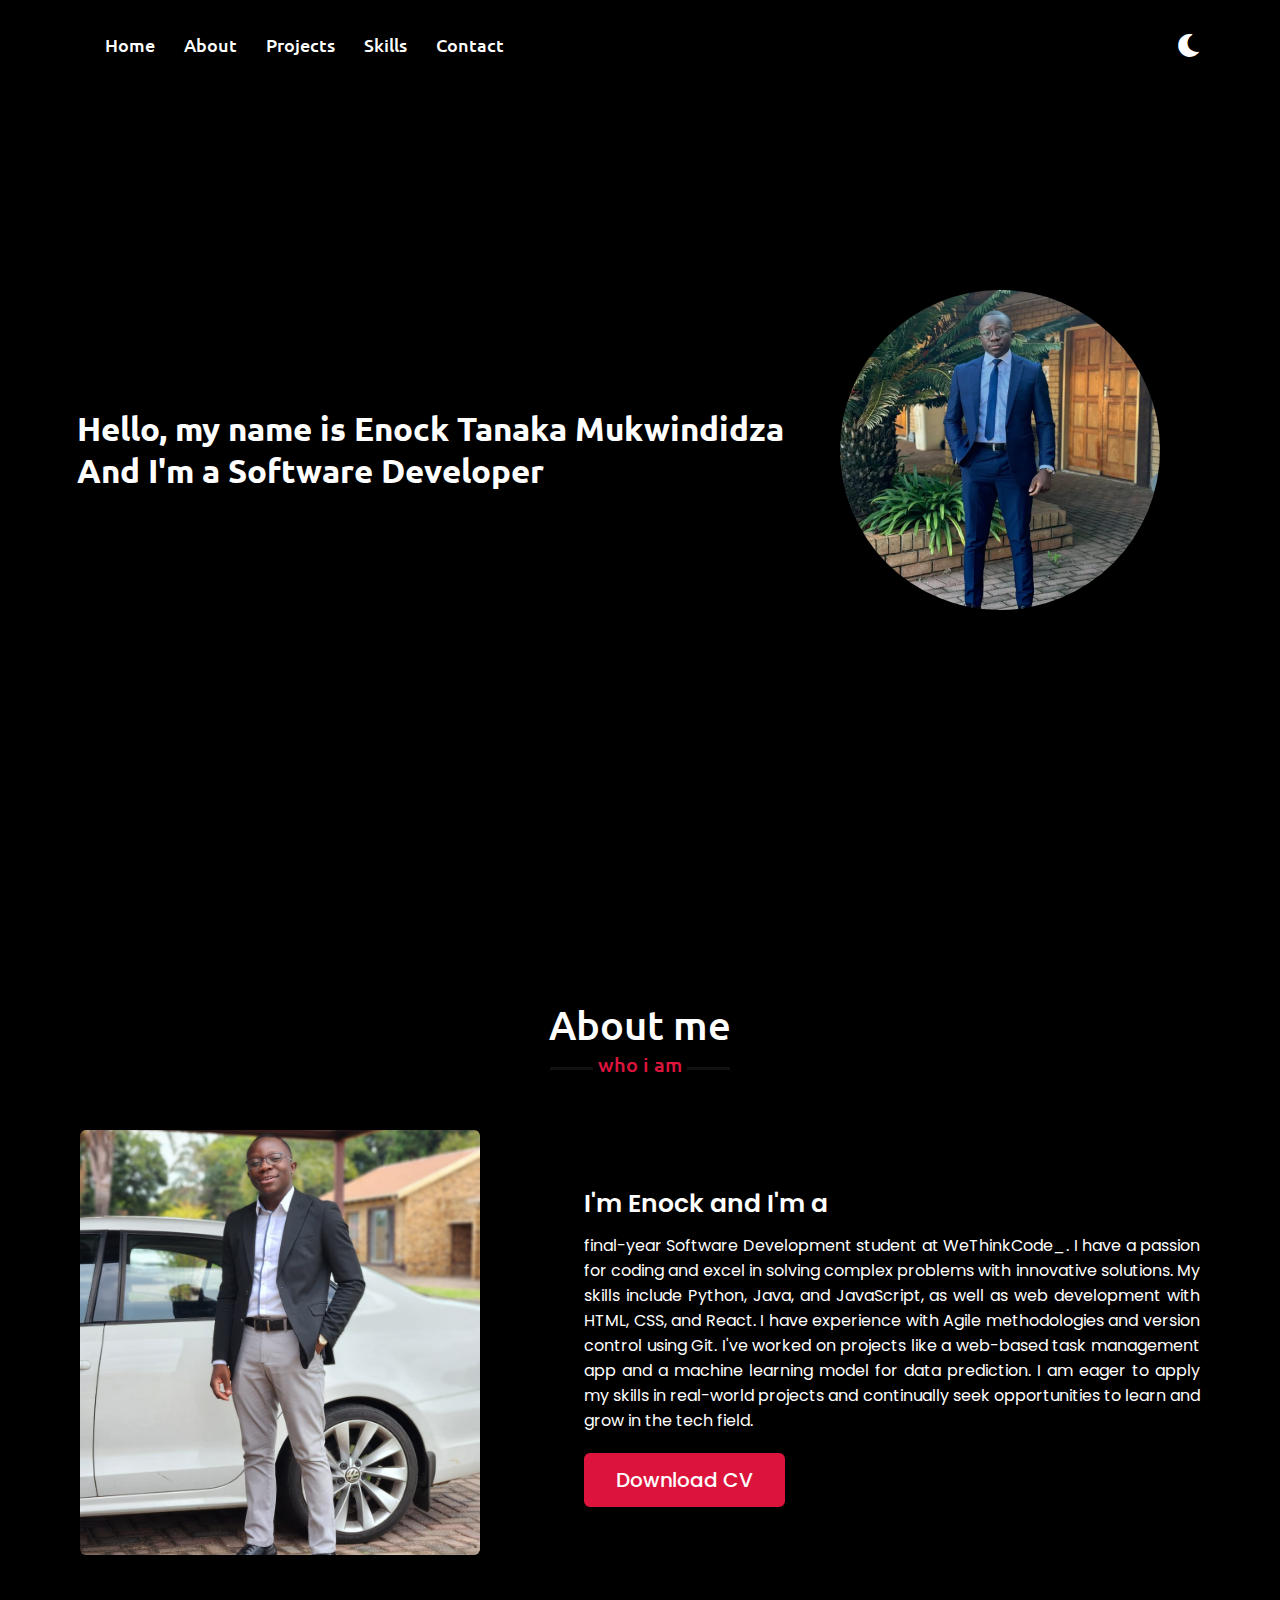
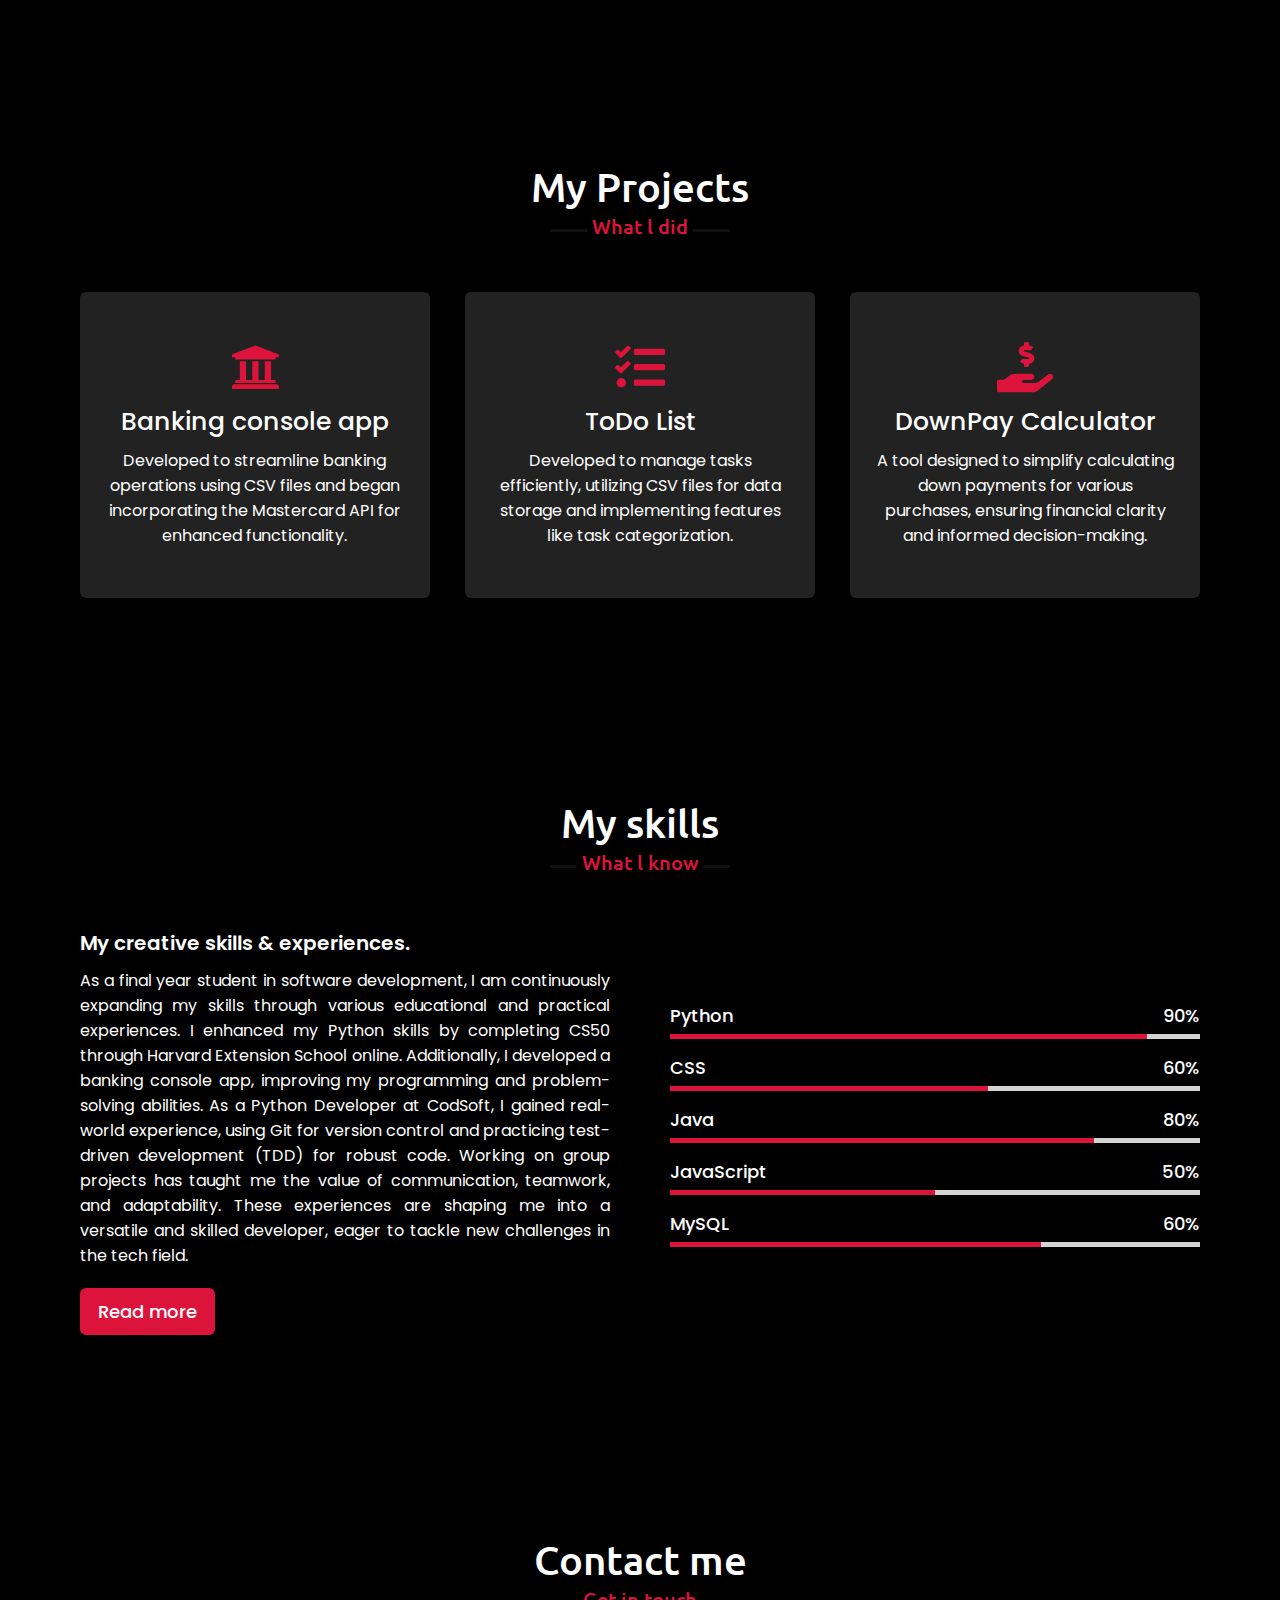
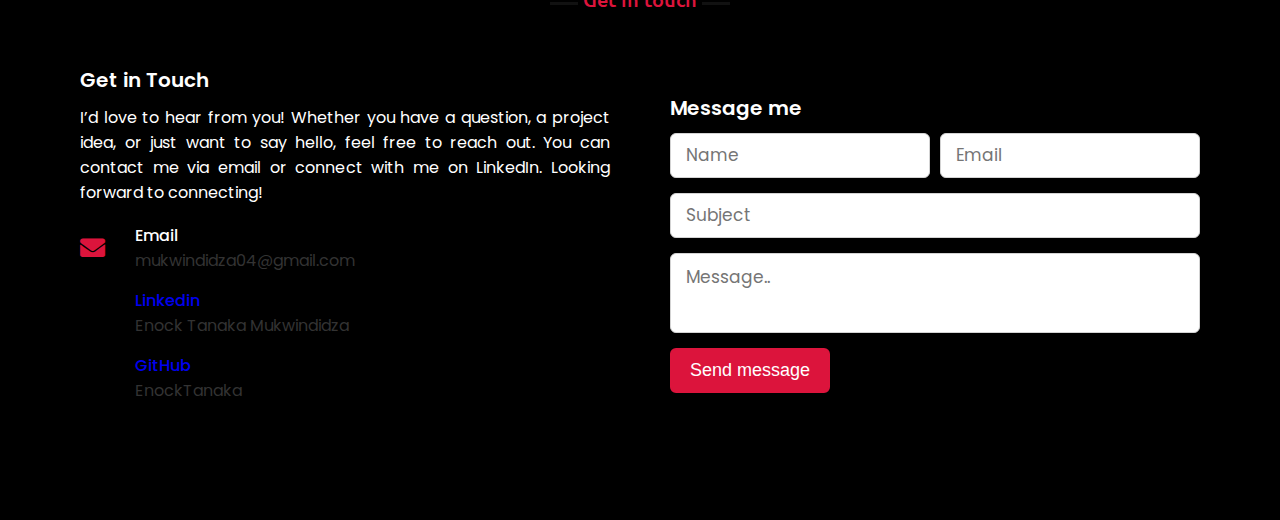
<file: index.html>
<!DOCTYPE html>
<html lang="en">
<head>
    <meta charset="UTF-8">
    <title>Personal Portfolio Website</title>
    <link rel="stylesheet" href="style.css">
    <link rel="stylesheet" href="https://cdnjs.cloudflare.com/ajax/libs/font-awesome/5.15.4/css/all.min.css">
</head>
<body>
<nav class="navbar">
    <div class="max-width">
        <ul class="menu">
            <li><a href="#home" class="menu-btn">Home</a></li>
            <li><a href="#about" class="menu-btn">About</a></li>
            <li><a href="#services" class="menu-btn">Projects</a></li>
            <li><a href="#skills" class="menu-btn">Skills</a></li>
            <li><a href="#contact" class="menu-btn">Contact</a></li>
        </ul>
        <div class="menu-btn">
            <i class="fas fa-bars"></i>
        </div>
        <!-- Dark Mode Toggle Button with Icon -->
        <div class="dark-mode-toggle">
            <i id="dark-mode-icon" class="fas fa-moon"></i>
        </div>
    </div>
</nav>

<!-- Sections for Home, About, Services, Skills, Contact would go here -->

<section class="home" id="home">
    <div class="max-width">
        <div class="home-content">

            <div class="text-2">Hello, my name is Enock Tanaka Mukwindidza And I'm a Software Developer</div>
            <div class="column right">
                <img src="banner.jpg" alt="">
            </div>
        </div>

    </div>
</section>

<section class="about" id="about">
    <div class="max-width">
        <h2 class="title">About me</h2>
        <div class="about-content">
            <div class="column left">
                <img src="profile-1.jpeg" alt="">
            </div>
            <div class="column right">
                <div class="text">I'm Enock and I'm a <span class="typing-2"></span></div>
                <p>final-year Software Development student at WeThinkCode_. I have a passion for coding and excel in solving complex problems with innovative solutions. My skills include Python, Java, and JavaScript, as well as web development with HTML, CSS, and React. I have experience with Agile methodologies and version control using Git. I've worked on projects like a web-based task management app and a machine learning model for data prediction. I am eager to apply my skills in real-world projects and continually seek opportunities to learn and grow in the tech field.</p>
                <a href="Enock%20Tanaka%20Mukwindidza%20CV.pdf" download="Enock%20Tanaka%20Mukwindidza%20CV.pdf">Download CV</a>
            </div>
        </div>
    </div>
</section>


<section class="services" id="services">
    <div class="max-width">
        <h2 class="title">My Projects</h2>
        <div class="serv-content">
            <div class="card">
                <a href="https://github.com/EnockTanaka/Banking-App-CLI-" target="_blank">
                    <div class="box">
                        <i class="fas fa-university"></i>
                        <div class="text"> Banking console app</div>
                        <p>Developed to streamline banking operations using CSV files and began incorporating the Mastercard API for enhanced functionality.</p>
                    </div>
                </a>

            </div>
            <div class="card">
                <a href="https://github.com/EnockTanaka/ToDoListApp" target="_blank">
                    <div class="box">
                        <i class="fas fa-tasks"></i>
                        <div class="text">ToDo List</div>
                        <p>Developed to manage tasks efficiently, utilizing CSV files for data storage and implementing features like task categorization.</p>
                    </div>
                </a>
            </div>
            <div class="card">
                <a href="https://github.com/EnockTanaka/DownPay-Calculator" target="_blank">
                    <div class="box">
                        <i class="fas fa-hand-holding-usd"></i>
                        <div class="text">DownPay Calculator</div>
                        <p>A tool designed to simplify calculating down payments for various purchases, ensuring financial clarity and informed decision-making.</p>
                    </div>
                </a>
            </div>
        </div>
    </div>
    </div>
</section>


<!-- skills section start -->
<section class="skills" id="skills">
    <div class="max-width">
        <h2 class="title">My skills</h2>
        <div class="skills-content">
            <div class="column left">
                <div class="text">My creative skills & experiences.</div>
                <p>As a final year student in software development, I am continuously expanding my skills through various educational and practical experiences. I enhanced my Python skills by completing CS50 through Harvard Extension School online. Additionally, I developed a banking console app, improving my programming and problem-solving abilities. As a Python Developer at CodSoft, I gained real-world experience, using Git for version control and practicing test-driven development (TDD) for robust code. Working on group projects has taught me the value of communication, teamwork, and adaptability. These experiences are shaping me into a versatile and skilled developer, eager to tackle new challenges in the tech field.</p>
                <a href="#">Read more</a>
            </div>
            <div class="column right">
                <div class="bars">
                    <div class="info">
                        <span>Python</span>
                        <span>90%</span>
                    </div>
                    <div class="line python"></div>
                </div>
                <div class="bars">
                    <div class="info">
                        <span>CSS</span>
                        <span>60%</span>
                    </div>
                    <div class="line css"></div>
                </div>
                <div class="bars">
                    <div class="info">
                        <span>Java</span>
                        <span>80%</span>
                    </div>
                    <div class="line java"></div>
                </div>
                <div class="bars">
                    <div class="info">
                        <span>JavaScript</span>
                        <span>50%</span>
                    </div>
                    <div class="line js"></div>
                </div>
                <div class="bars">
                    <div class="info">
                        <span>MySQL</span>
                        <span>60%</span>
                    </div>
                    <div class="line mysql"></div>
                </div>
            </div>
        </div>
    </div>
</section>

<!-- contact section start -->
<section class="contact" id="contact">
    <div class="max-width">
        <h2 class="title">Contact me</h2>
        <div class="contact-content">
            <div class="column left">
                <div class="text">Get in Touch</div>
                <p>I’d love to hear from you! Whether you have a question, a project idea, or just want to say hello, feel free to reach out. You can contact me via email or connect with me on LinkedIn. Looking forward to connecting!</p>
                <div class="icons">
                    <div class="row">
                        <i class="fas fa-envelope"></i>
                        <div class="info">
                            <div class="head">Email</div>
                            <div class="sub-title">mukwindidza04@gmail.com</div>
                        </div>
                    </div>
                    <div class="row">
                        <i class="fas fa-linkedin"></i>
                        <div class="info">
                            <a href="https://www.linkedin.com/in/etmukwindidza/" target="_blank">
                                <div class="head">Linkedin</div>
                                <div class="sub-title">Enock Tanaka Mukwindidza</div>
                            </a>
                        </div>
                    </div>
                    <div class="row">
                        <i class="fas fa-github"></i>
                        <div class="info">
                            <a href="https://github.com/EnockTanaka" target="_blank">
                                <div class="head">GitHub</div>
                                <div class="sub-title">EnockTanaka</div>
                            </a>
                        </div>
                    </div>
                </div>
            </div>
            <div class="column right">
                <div class="text">Message me</div>
                <form action="#">
                    <div class="fields">
                        <div class="field name">
                            <input type="text" placeholder="Name" required>
                        </div>
                        <div class="field email">
                            <input type="email" placeholder="Email" required>
                        </div>
                    </div>
                    <div class="field">
                        <input type="text" placeholder="Subject" required>
                    </div>
                    <div class="field textarea">
                        <textarea cols="30" rows="10" placeholder="Message.." required></textarea>
                    </div>
                    <div class="button-area">
                        <button type="submit">Send message</button>
                    </div>
                </form>
            </div>
        </div>
    </div>
</section>


<script src="script.js"></script>
</body>
</html>
</file>
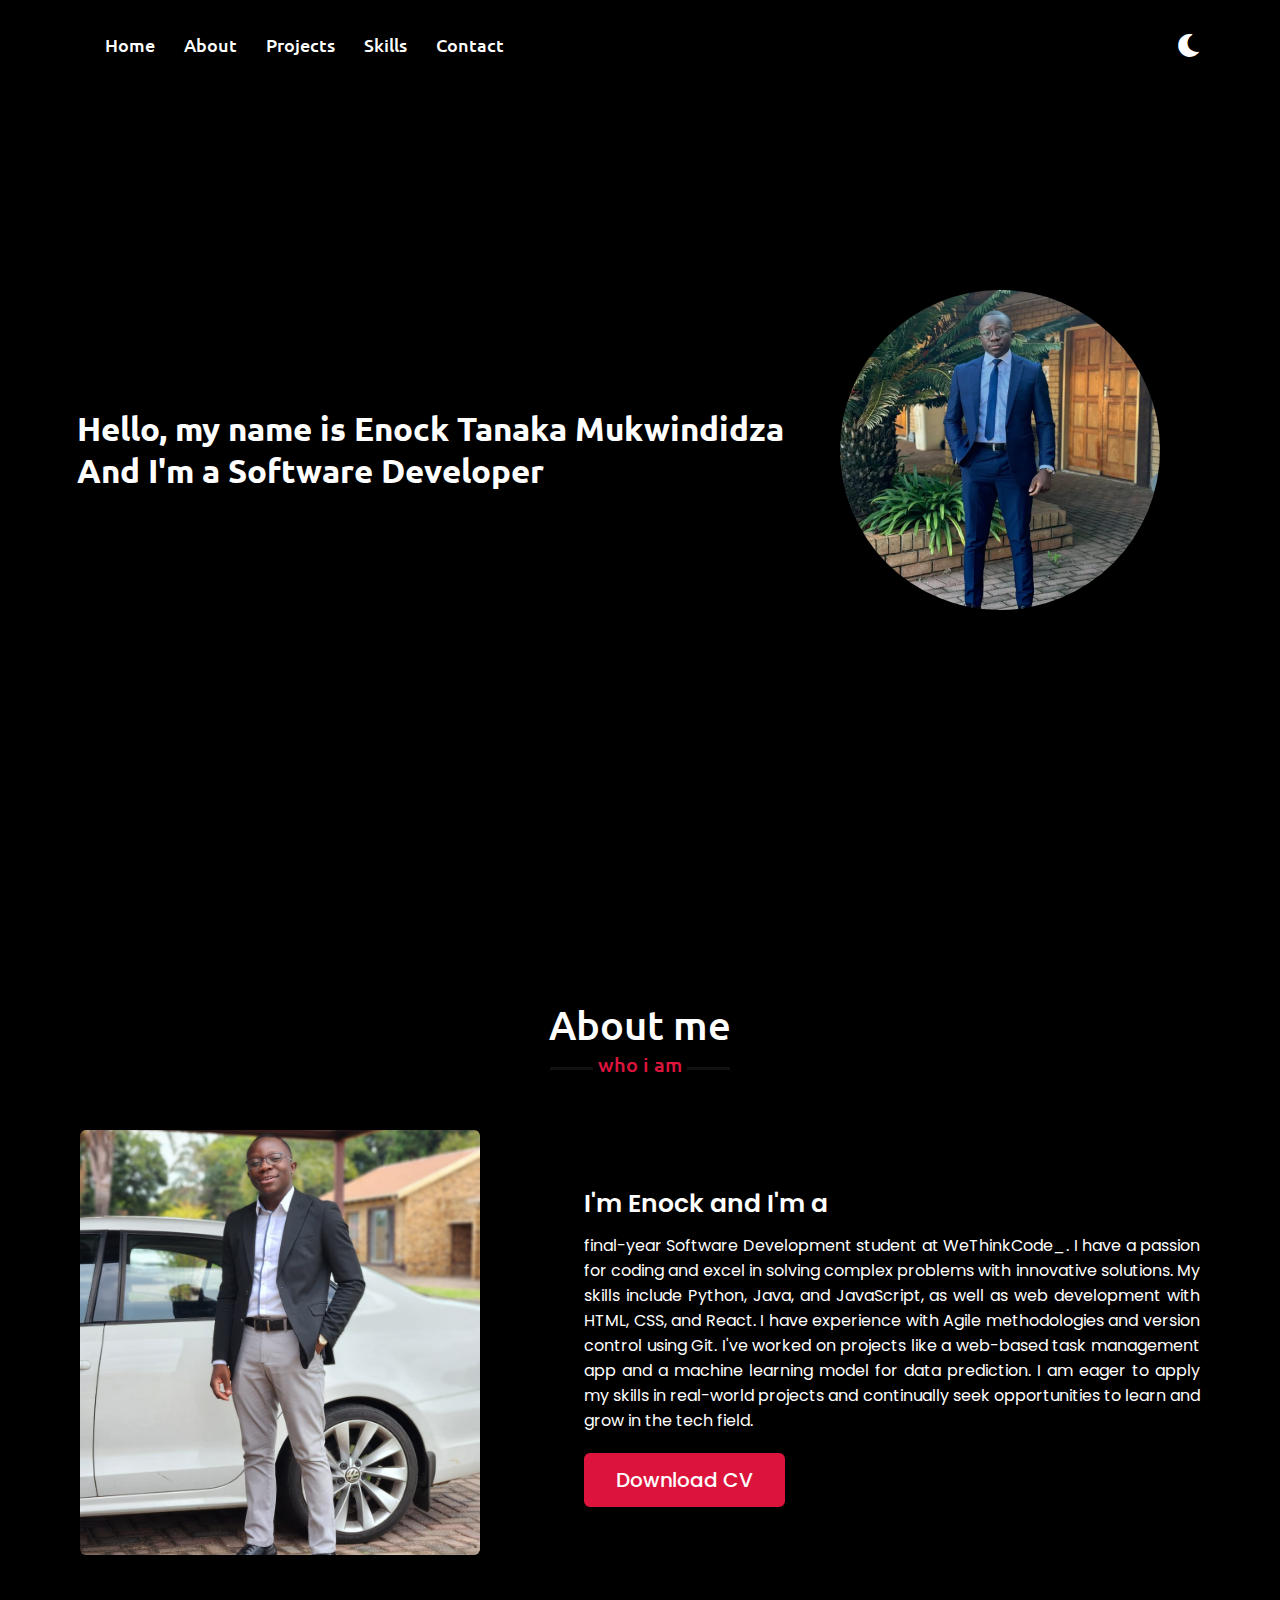
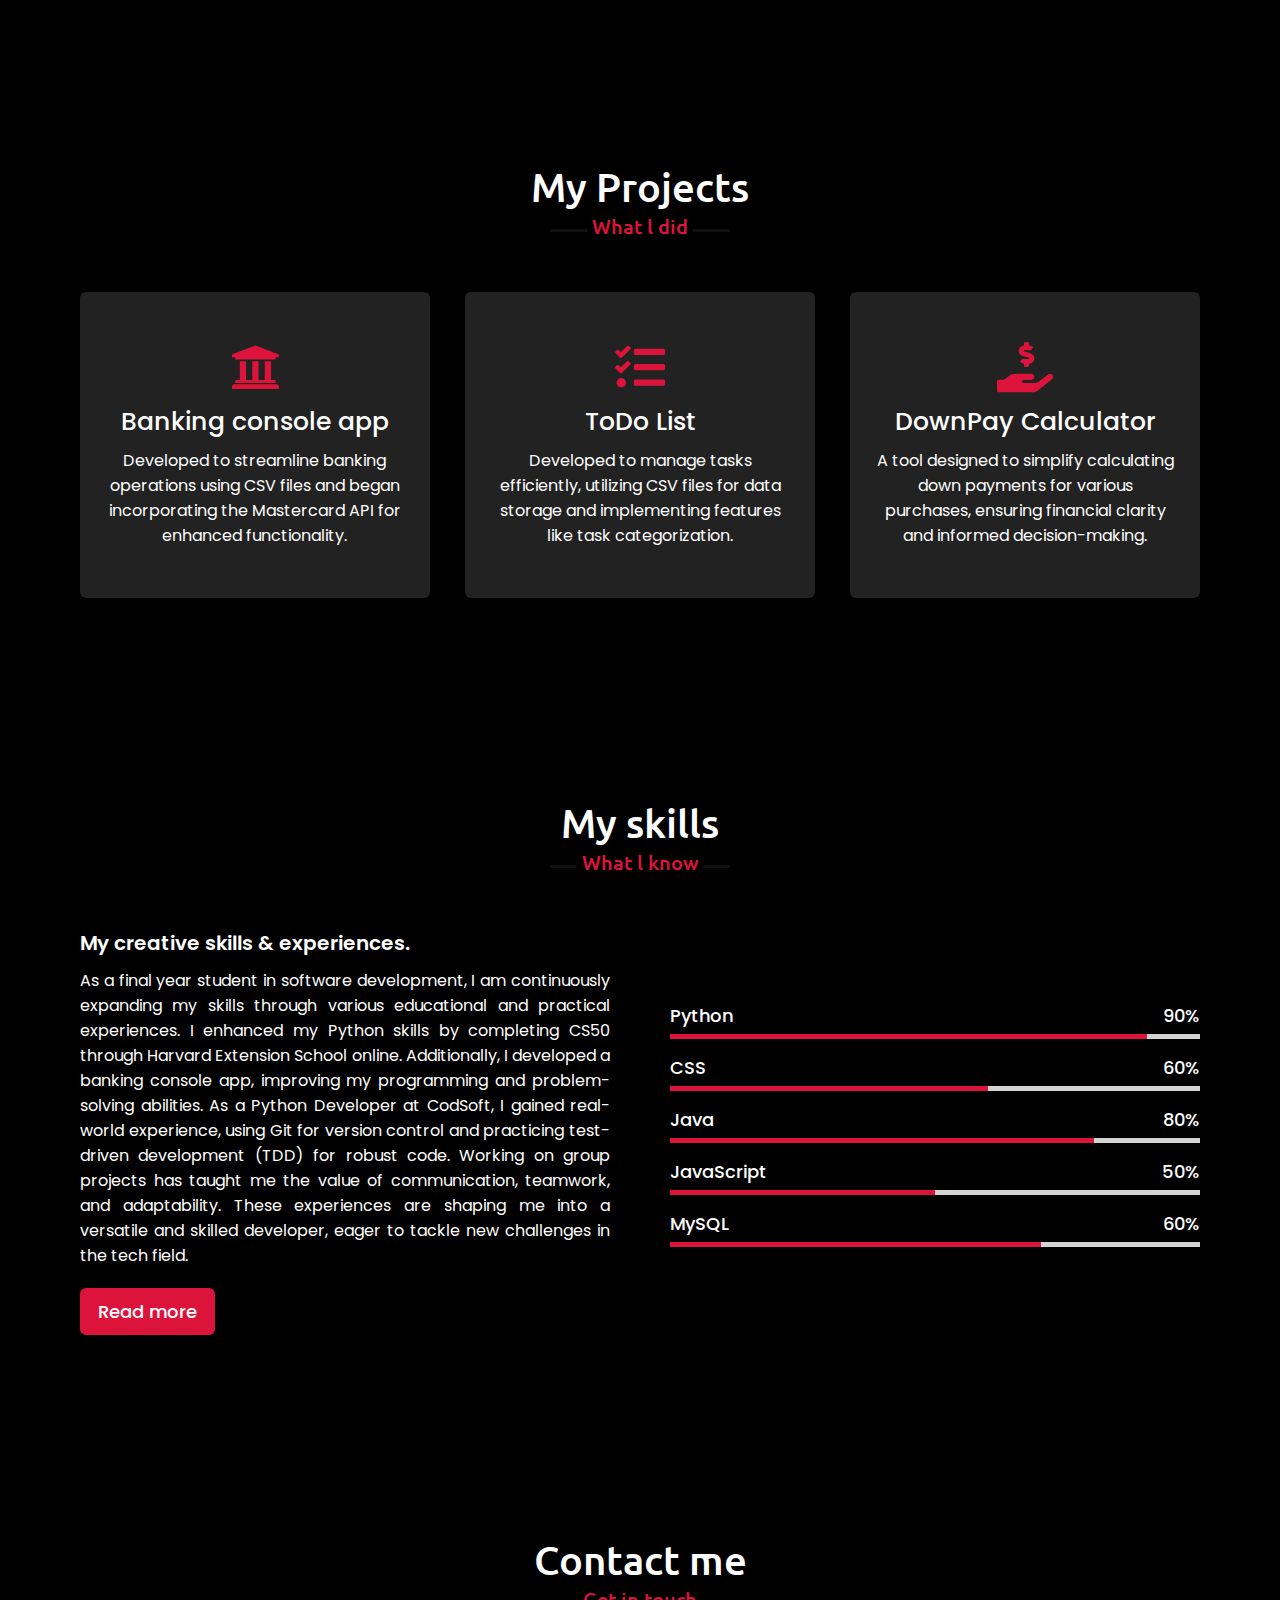
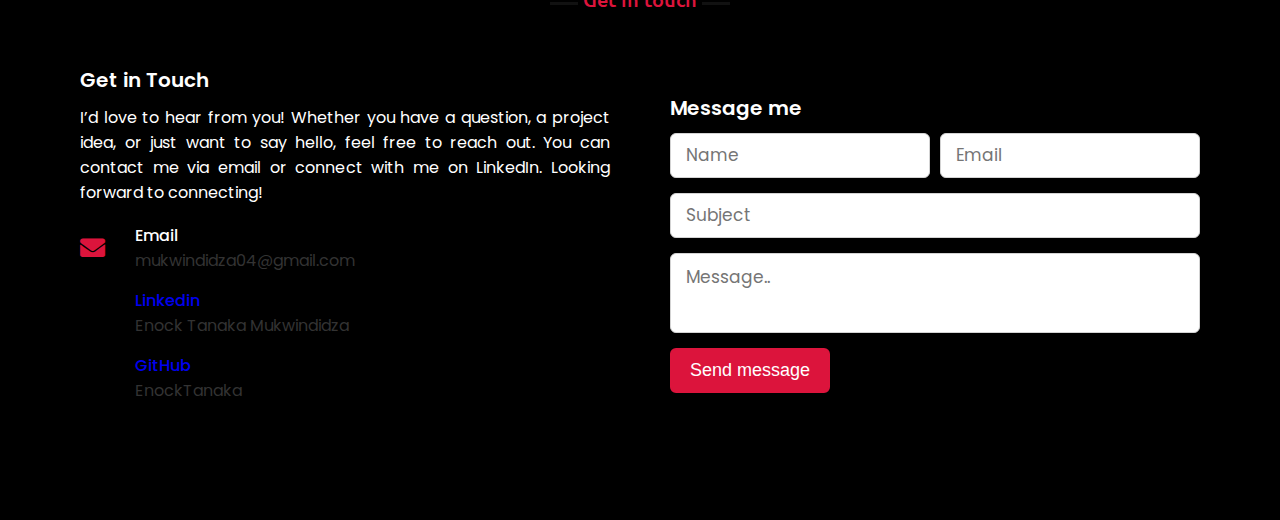
<file: PersonalProjet/src/index.html>
<!DOCTYPE html>
<html lang="en">
<head>
    <meta charset="UTF-8">
    <title>Personal Portfolio Website</title>
    <link rel="stylesheet" href="style.css">
    <link rel="stylesheet" href="https://cdnjs.cloudflare.com/ajax/libs/font-awesome/5.15.4/css/all.min.css">
</head>
<body>
<nav class="navbar">
    <div class="max-width">
        <ul class="menu">
            <li><a href="#home" class="menu-btn">Home</a></li>
            <li><a href="#about" class="menu-btn">About</a></li>
            <li><a href="#services" class="menu-btn">Projects</a></li>
            <li><a href="#skills" class="menu-btn">Skills</a></li>
            <li><a href="#contact" class="menu-btn">Contact</a></li>
        </ul>
        <div class="menu-btn">
            <i class="fas fa-bars"></i>
        </div>
        <!-- Dark Mode Toggle Button with Icon -->
        <div class="dark-mode-toggle">
            <i id="dark-mode-icon" class="fas fa-moon"></i>
        </div>
    </div>
</nav>

<!-- Sections for Home, About, Services, Skills, Contact would go here -->

<section class="home" id="home">
    <div class="max-width">
        <div class="home-content">
<!--            <div class="text-1">Hello, my name is Enock Tanaka Mukwindidza And I'm a Software Developer</div>-->
            <div class="text-2">Hello, my name is Enock Tanaka Mukwindidza And I'm a Software Developer</div>
<!--            <div class="text-3">And I'm a Software Developer</div>-->

            <div class="column right">
                <img src="images/banner.jpg" alt="">
            </div>
        </div>

    </div>
</section>

<section class="about" id="about">
    <div class="max-width">
        <h2 class="title">About me</h2>
        <div class="about-content">
            <div class="column left">
                <img src="images/profile-1.jpeg" alt="">
            </div>
            <div class="column right">
                <div class="text">I'm Enock and I'm a <span class="typing-2"></span></div>
                <p>final-year Software Development student at WeThinkCode_. I have a passion for coding and excel in solving complex problems with innovative solutions. My skills include Python, Java, and JavaScript, as well as web development with HTML, CSS, and React. I have experience with Agile methodologies and version control using Git. I've worked on projects like a web-based task management app and a machine learning model for data prediction. I am eager to apply my skills in real-world projects and continually seek opportunities to learn and grow in the tech field.</p>
                <a href="articles/Enock%20Tanaka%20Mukwindidza%20CV.pdf" download="Enock%20Tanaka%20Mukwindidza%20CV.pdf">Download CV</a>
            </div>
        </div>
    </div>
</section>


<section class="services" id="services">
    <div class="max-width">
        <h2 class="title">My Projects</h2>
        <div class="serv-content">
            <div class="card">
                <a href="https://github.com/EnockTanaka/Banking-App-CLI-" target="_blank">
                    <div class="box">
                        <i class="fas fa-university"></i>
                        <div class="text"> Banking console app</div>
                        <p>Developed to streamline banking operations using CSV files and began incorporating the Mastercard API for enhanced functionality.</p>
                    </div>
                </a>

            </div>
            <div class="card">
                <a href="https://github.com/EnockTanaka/ToDoListApp" target="_blank">
                    <div class="box">
                        <i class="fas fa-tasks"></i>
                        <div class="text">ToDo List</div>
                        <p>Developed to manage tasks efficiently, utilizing CSV files for data storage and implementing features like task categorization.</p>
                    </div>
                </a>
            </div>
            <div class="card">
                <a href="https://github.com/EnockTanaka/DownPay-Calculator" target="_blank">
                    <div class="box">
                        <i class="fas fa-hand-holding-usd"></i>
                        <div class="text">DownPay Calculator</div>
                        <p>A tool designed to simplify calculating down payments for various purchases, ensuring financial clarity and informed decision-making.</p>
                    </div>
                </a>
            </div>
        </div>
    </div>
    </div>
</section>


<!-- skills section start -->
<section class="skills" id="skills">
    <div class="max-width">
        <h2 class="title">My skills</h2>
        <div class="skills-content">
            <div class="column left">
                <div class="text">My creative skills & experiences.</div>
                <p>As a final year student in software development, I am continuously expanding my skills through various educational and practical experiences. I enhanced my Python skills by completing CS50 through Harvard Extension School online. Additionally, I developed a banking console app, improving my programming and problem-solving abilities. As a Python Developer at CodSoft, I gained real-world experience, using Git for version control and practicing test-driven development (TDD) for robust code. Working on group projects has taught me the value of communication, teamwork, and adaptability. These experiences are shaping me into a versatile and skilled developer, eager to tackle new challenges in the tech field.</p>
                <a href="#">Read more</a>
            </div>
            <div class="column right">
                <div class="bars">
                    <div class="info">
                        <span>Python</span>
                        <span>90%</span>
                    </div>
                    <div class="line python"></div>
                </div>
                <div class="bars">
                    <div class="info">
                        <span>CSS</span>
                        <span>60%</span>
                    </div>
                    <div class="line css"></div>
                </div>
                <div class="bars">
                    <div class="info">
                        <span>Java</span>
                        <span>80%</span>
                    </div>
                    <div class="line java"></div>
                </div>
                <div class="bars">
                    <div class="info">
                        <span>JavaScript</span>
                        <span>50%</span>
                    </div>
                    <div class="line js"></div>
                </div>
                <div class="bars">
                    <div class="info">
                        <span>MySQL</span>
                        <span>60%</span>
                    </div>
                    <div class="line mysql"></div>
                </div>
            </div>
        </div>
    </div>
</section>

<!-- contact section start -->
<section class="contact" id="contact">
    <div class="max-width">
        <h2 class="title">Contact me</h2>
        <div class="contact-content">
            <div class="column left">
                <div class="text">Get in Touch</div>
                <p>I’d love to hear from you! Whether you have a question, a project idea, or just want to say hello, feel free to reach out. You can contact me via email or connect with me on LinkedIn. Looking forward to connecting!</p>
                <div class="icons">
                    <div class="row">
                        <i class="fas fa-envelope"></i>
                        <div class="info">
                            <div class="head">Email</div>
                            <div class="sub-title">mukwindidza04@gmail.com</div>
                        </div>
                    </div>
                    <div class="row">
                        <i class="fas fa-linkedin"></i>
                        <div class="info">
                            <a href="https://www.linkedin.com/in/etmukwindidza/" target="_blank">
                                <div class="head">Linkedin</div>
                                <div class="sub-title">Enock Tanaka Mukwindidza</div>
                            </a>
                        </div>
                    </div>
                    <div class="row">
                        <i class="fas fa-github"></i>
                        <div class="info">
                            <a href="https://github.com/EnockTanaka" target="_blank">
                                <div class="head">GitHub</div>
                                <div class="sub-title">EnockTanaka</div>
                            </a>
                        </div>
                    </div>
                </div>
            </div>
            <div class="column right">
                <div class="text">Message me</div>
                <form action="#">
                    <div class="fields">
                        <div class="field name">
                            <input type="text" placeholder="Name" required>
                        </div>
                        <div class="field email">
                            <input type="email" placeholder="Email" required>
                        </div>
                    </div>
                    <div class="field">
                        <input type="text" placeholder="Subject" required>
                    </div>
                    <div class="field textarea">
                        <textarea cols="30" rows="10" placeholder="Message.." required></textarea>
                    </div>
                    <div class="button-area">
                        <button type="submit">Send message</button>
                    </div>
                </form>
            </div>
        </div>
    </div>
</section>


<script src="script.js"></script>
</body>
</html>
</file>
<file: style.css>
@import url('https://fonts.googleapis.com/css2?family=Poppins:wght@400;500;600;700&family=Ubuntu:wght@400;500;700&display=swap');

* {
    margin: 0;
    padding: 0;
    box-sizing: border-box;
    text-decoration: none;
}

html {
    scroll-behavior: smooth;
}

body {
    background-color: #000; /* Default to dark mode */
    color: #fff; /* Ensure text is readable on black background */
}

.light-mode body {
    background-color: #fff; /* Light mode background */
    color: #000; /* Light mode text color */
}

/* Custom scroll bar */
::-webkit-scrollbar {
    width: 10px;
}

::-webkit-scrollbar-track {
    background: #f1f1f1;
}

::-webkit-scrollbar-thumb {
    background: #888;
}

::-webkit-scrollbar-thumb:hover {
    background: #555;
}

/* All similar content styling codes */
section {
    padding: 100px 0;
}

.max-width {
    max-width: 1300px;
    padding: 0 80px;
    margin: auto;
}

.about, .services, .skills, .teams, .contact, footer {
    font-family: 'Poppins', sans-serif;
}

.about .about-content,
.services .serv-content,
.skills .skills-content,
.contact .contact-content {
    display: flex;
    flex-wrap: wrap;
    align-items: center;
    justify-content: space-between;
}

section .title {
    position: relative;
    text-align: center;
    font-size: 40px;
    font-weight: 500;
    margin-bottom: 60px;
    padding-bottom: 20px;
    font-family: 'Ubuntu', sans-serif;
}

section .title::before {
    content: "";
    position: absolute;
    bottom: 0px;
    left: 50%;
    width: 180px;
    height: 3px;
    background: #111;
    transform: translateX(-50%);
}

section .title::after {
    position: absolute;
    bottom: -8px;
    left: 50%;
    font-size: 20px;
    color: crimson;
    padding: 0 5px;
    background: #000; /* Match the black background */
    transform: translateX(-50%);
}

.light-mode section .title::after {
    background: #fff; /* Match the light background */
}

/* Navbar styling */
.navbar {
    position: fixed;
    width: 100%;
    z-index: 999;
    padding: 30px 0;
    font-family: 'Ubuntu', sans-serif;
    transition: all 0.3s ease;
    background: #000; /* Ensure navbar blends with the black background */
}

.navbar.sticky {
    padding: 15px 0;
    background: crimson;
}

.light-mode .navbar {
    background: #fff;
}

.light-mode .navbar.sticky {
    background: #ff6347; /* Light mode sticky navbar color */
}

.navbar .max-width {
    display: flex;
    align-items: center;
    justify-content: space-between;
}

.navbar .logo a {
    color: #fff;
    font-size: 35px;
    font-weight: 600;
}

.light-mode .navbar .logo a {
    color: #000;
}

.navbar .logo a span {
    color: crimson;
    transition: all 0.3s ease;
}

.navbar.sticky .logo a span {
    color: #fff;
}

.light-mode .navbar.sticky .logo a span {
    color: #000;
}

.navbar .menu li {
    list-style: none;
    display: inline-block;
}

.navbar .menu li a {
    display: block;
    color: #fff;
    font-size: 18px;
    font-weight: 500;
    margin-left: 25px;
    transition: color 0.3s ease;
}

.light-mode .navbar .menu li a {
    color: #000;
}

.navbar .menu li a:hover {
    color: crimson;
}

.navbar.sticky .menu li a:hover {
    color: #fff;
}

.light-mode .navbar.sticky .menu li a:hover {
    color: #000;
}

/* Menu button styling */
.menu-btn {
    color: #fff;
    font-size: 23px;
    cursor: pointer;
    display: none;
}

.light-mode .menu-btn {
    color: #000;
}

.scroll-up-btn {
    position: fixed;
    height: 45px;
    width: 42px;
    background: crimson;
    right: 30px;
    bottom: 10px;
    text-align: center;
    line-height: 45px;
    color: #fff;
    z-index: 9999;
    font-size: 30px;
    border-radius: 6px;
    border-bottom-width: 2px;
    cursor: pointer;
    opacity: 0;
    pointer-events: none;
    transition: all 0.3s ease;
}

.scroll-up-btn.show {
    bottom: 30px;
    opacity: 1;
    pointer-events: auto;
}

.scroll-up-btn:hover {
    filter: brightness(90%);
}

.home {
    display: flex;
    height: 100vh;
    color: #fff;
    min-height: 500px;
    background-size: cover;
    background-attachment: fixed;
    font-family: 'Ubuntu', sans-serif;
}

.home .max-width {
    width: 100%;
    display: flex;
    align-items: center;
    justify-content: center;
}

.home .home-content {
    display: flex;
    flex-direction: row;
    align-items: center;
    justify-content: space-between;
}

.home .home-content .text-container {
    width: 60%; /* Adjust as needed */
    margin-right: 5%;
    flex-grow: 1;
    white-space: normal;
}

.home .home-content .text-1,
.home .home-content .text-2,
.home .home-content .text-3 {
    color: #fff; /* Default to white text */
}

.light-mode .home .home-content .text-1,
.light-mode .home .home-content .text-2,
.light-mode .home .home-content .text-3 {
    color: #000; /* Light mode text color */
}

.home .home-content .text-1 {
    font-size: 27px;
}

.home .home-content .text-2 {
    font-size: 33px; /* Adjust the font size as desired */
    font-weight: 600; /* Adjust the font weight as desired */
    margin-left: -3px; /* Optionally adjust margin if needed */
}

.home .home-content .text-3 {
    font-size: 27px;
    margin: 5px 0;
}

.home .home-content .text-3 span {
    color: crimson;
    font-weight: 500;
}

.home .home-content a {
    display: inline-block;
    background: crimson;
    color: #fff;
    font-size: 20px;
    font-weight: 500;
    padding: 10px 30px;
    margin-top: 20px;
    border-radius: 6px;
    border: 2px solid crimson;
    transition: all 0.3s ease;
}

.home .home-content a:hover {
    color: crimson;
    background: none;
}

.home .home-content .right {
    width: 40%;
    display: flex;
    justify-content: center;
    align-items: center;
}

.home .home-content .right img {
    height: 400px;
    width: 400px;
    object-fit: cover;
    border-radius: 90%;
    padding: 10%;
}

/* about section styling */
.about .title::after{
    content: "who i am";
}
.about .about-content .left{
    width: 45%;
}
.about .about-content .left img{
    height: 425px;
    width: 400px;
    object-fit: cover;
    border-radius: 6px;
}
.about .about-content .right{
    width: 55%;
}
.about .about-content .right .text{
    font-size: 25px;
    font-weight: 600;
    margin-bottom: 10px;
}
.about .about-content .right .text span{
    color: crimson;
}
.about .about-content .right p{
    text-align: justify;
}
.about .about-content .right a{
    display: inline-block;
    background: crimson;
    color: #fff;
    font-size: 20px;
    font-weight: 500;
    padding: 10px 30px;
    margin-top: 20px;
    border-radius: 6px;
    border: 2px solid crimson;
    transition: all 0.3s ease;
}
.about .about-content .right a:hover{
    color: crimson;
    background: none;
}


.card a {
    text-decoration: none;
    color: inherit;
    display: block;
}

.services .title::after,
.teams .title::after{
    /*background: #111;*/
    content: "What l did";
}
.services .serv-content .card{
    width: calc(33% - 20px);
    background: #222;
    text-align: center;
    border-radius: 6px;
    padding: 50px 25px;
    cursor: pointer;
    transition: all 0.3s ease;
}
.services .serv-content .card:hover{
    background: crimson;
}
.services .serv-content .card .box{
    transition: all 0.3s ease;
}
.services .serv-content .card:hover .box{
    transform: scale(1.05);
}
.services .serv-content .card i{
    font-size: 50px;
    color: crimson;
    transition: color 0.3s ease;
}
.services .serv-content .card:hover i{
    color: #fff;
}
.services .serv-content .card .text{
    font-size: 25px;
    font-weight: 500;
    margin: 10px 0 7px 0;
}


.skills .title::after{
    content: "What l know";
}
.skills .skills-content .column{
    width: calc(50% - 30px);
}
.skills .skills-content .left .text{
    font-size: 20px;
    font-weight: 600;
    margin-bottom: 10px;
}
.skills .skills-content .left p{
    text-align: justify;
}
.skills .skills-content .left a{
    display: inline-block;
    background: crimson;
    color: #fff;
    font-size: 18px;
    font-weight: 500;
    padding: 8px 16px;
    margin-top: 20px;
    border-radius: 6px;
    border: 2px solid crimson;
    transition: all 0.3s ease;
}
.skills .skills-content .left a:hover{
    color: crimson;
    background: none;
}
.skills .skills-content .right .bars{
    margin-bottom: 15px;
}
.skills .skills-content .right .info{
    display: flex;
    margin-bottom: 5px;
    align-items: center;
    justify-content: space-between;
}
.skills .skills-content .right span{
    font-weight: 500;
    font-size: 18px;
}
.skills .skills-content .right .line{
    height: 5px;
    width: 100%;
    background: lightgrey;
    position: relative;
}
.skills .skills-content .right .line::before{
    content: "";
    position: absolute;
    height: 100%;
    left: 0;
    top: 0;
    background: crimson;
}
.skills-content .right .python::before{
    width: 90%;
}
.skills-content .right .css::before{
    width: 60%;
}
.skills-content .right .java::before{
    width: 80%;
}
.skills-content .right .js::before{
    width: 50%;
}
.skills-content .right .mysql::before{
    width: 70%;
}


/* contact section styling */
.contact .title::after{
    content: "Get in touch";
}
.contact .contact-content .column{
    width: calc(50% - 30px);
}
.contact .contact-content .text{
    font-size: 20px;
    font-weight: 600;
    margin-bottom: 10px;
}
.contact .contact-content .left p{
    text-align: justify;
}
.contact .contact-content .left .icons{
    margin: 10px 0;
}
.contact .contact-content .row{
    display: flex;
    height: 65px;
    align-items: center;
}
.contact .contact-content .row .info{
    margin-left: 30px;
}
.contact .contact-content .row i{
    font-size: 25px;
    color: crimson;
}
.contact .contact-content .info .head{
    font-weight: 500;
}
.contact .contact-content .info .sub-title{
    color: #333;
}
.contact .right form .fields{
    display: flex;
}
.contact .right form .field,
.contact .right form .fields .field{
    height: 45px;
    width: 100%;
    margin-bottom: 15px;
}
.contact .right form .textarea{
    height: 80px;
    width: 100%;
}
.contact .right form .name{
    margin-right: 10px;
}
.contact .right form .field input,
.contact .right form .textarea textarea{
    height: 100%;
    width: 100%;
    border: 1px solid lightgrey;
    border-radius: 6px;
    outline: none;
    padding: 0 15px;
    font-size: 17px;
    font-family: 'Poppins', sans-serif;
    transition: all 0.3s ease;
}
.contact .right form .field input:focus,
.contact .right form .textarea textarea:focus{
    border-color: #b3b3b3;
}
.contact .right form .textarea textarea{
    padding-top: 10px;
    resize: none;
}
.contact .right form .button-area{
    display: flex;
    align-items: center;
}
.right form .button-area button{
    color: #fff;
    display: block;
    width: 160px!important;
    height: 45px;
    outline: none;
    font-size: 18px;
    font-weight: 500;
    border-radius: 6px;
    cursor: pointer;
    flex-wrap: nowrap;
    background: crimson;
    border: 2px solid crimson;
    transition: all 0.3s ease;
}
.right form .button-area button:hover{
    color: crimson;
    background: none;
}


.dark-mode-toggle {
    margin-left: 20px;
    cursor: pointer;
    font-size: 23px;
}

.dark-mode-toggle i {
    color: #fff;
    transition: color 0.3s ease;
}

.light-mode .dark-mode-toggle i {
    color: #000;
}
</file>
<file: PersonalProjet/src/style.css>
@import url('https://fonts.googleapis.com/css2?family=Poppins:wght@400;500;600;700&family=Ubuntu:wght@400;500;700&display=swap');

* {
    margin: 0;
    padding: 0;
    box-sizing: border-box;
    text-decoration: none;
}

html {
    scroll-behavior: smooth;
}

body {
    background-color: #000; /* Default to dark mode */
    color: #fff; /* Ensure text is readable on black background */
}

.light-mode body {
    background-color: #fff; /* Light mode background */
    color: #000; /* Light mode text color */
}

/* Custom scroll bar */
::-webkit-scrollbar {
    width: 10px;
}

::-webkit-scrollbar-track {
    background: #f1f1f1;
}

::-webkit-scrollbar-thumb {
    background: #888;
}

::-webkit-scrollbar-thumb:hover {
    background: #555;
}

/* All similar content styling codes */
section {
    padding: 100px 0;
}

.max-width {
    max-width: 1300px;
    padding: 0 80px;
    margin: auto;
}

.about, .services, .skills, .teams, .contact, footer {
    font-family: 'Poppins', sans-serif;
}

.about .about-content,
.services .serv-content,
.skills .skills-content,
.contact .contact-content {
    display: flex;
    flex-wrap: wrap;
    align-items: center;
    justify-content: space-between;
}

section .title {
    position: relative;
    text-align: center;
    font-size: 40px;
    font-weight: 500;
    margin-bottom: 60px;
    padding-bottom: 20px;
    font-family: 'Ubuntu', sans-serif;
}

section .title::before {
    content: "";
    position: absolute;
    bottom: 0px;
    left: 50%;
    width: 180px;
    height: 3px;
    background: #111;
    transform: translateX(-50%);
}

section .title::after {
    position: absolute;
    bottom: -8px;
    left: 50%;
    font-size: 20px;
    color: crimson;
    padding: 0 5px;
    background: #000; /* Match the black background */
    transform: translateX(-50%);
}

.light-mode section .title::after {
    background: #fff; /* Match the light background */
}

/* Navbar styling */
.navbar {
    position: fixed;
    width: 100%;
    z-index: 999;
    padding: 30px 0;
    font-family: 'Ubuntu', sans-serif;
    transition: all 0.3s ease;
    background: #000; /* Ensure navbar blends with the black background */
}

.navbar.sticky {
    padding: 15px 0;
    background: crimson;
}

.light-mode .navbar {
    background: #fff;
}

.light-mode .navbar.sticky {
    background: #ff6347; /* Light mode sticky navbar color */
}

.navbar .max-width {
    display: flex;
    align-items: center;
    justify-content: space-between;
}

.navbar .logo a {
    color: #fff;
    font-size: 35px;
    font-weight: 600;
}

.light-mode .navbar .logo a {
    color: #000;
}

.navbar .logo a span {
    color: crimson;
    transition: all 0.3s ease;
}

.navbar.sticky .logo a span {
    color: #fff;
}

.light-mode .navbar.sticky .logo a span {
    color: #000;
}

.navbar .menu li {
    list-style: none;
    display: inline-block;
}

.navbar .menu li a {
    display: block;
    color: #fff;
    font-size: 18px;
    font-weight: 500;
    margin-left: 25px;
    transition: color 0.3s ease;
}

.light-mode .navbar .menu li a {
    color: #000;
}

.navbar .menu li a:hover {
    color: crimson;
}

.navbar.sticky .menu li a:hover {
    color: #fff;
}

.light-mode .navbar.sticky .menu li a:hover {
    color: #000;
}

/* Menu button styling */
.menu-btn {
    color: #fff;
    font-size: 23px;
    cursor: pointer;
    display: none;
}

.light-mode .menu-btn {
    color: #000;
}

.scroll-up-btn {
    position: fixed;
    height: 45px;
    width: 42px;
    background: crimson;
    right: 30px;
    bottom: 10px;
    text-align: center;
    line-height: 45px;
    color: #fff;
    z-index: 9999;
    font-size: 30px;
    border-radius: 6px;
    border-bottom-width: 2px;
    cursor: pointer;
    opacity: 0;
    pointer-events: none;
    transition: all 0.3s ease;
}

.scroll-up-btn.show {
    bottom: 30px;
    opacity: 1;
    pointer-events: auto;
}

.scroll-up-btn:hover {
    filter: brightness(90%);
}

.home {
    display: flex;
    height: 100vh;
    color: #fff;
    min-height: 500px;
    background-size: cover;
    background-attachment: fixed;
    font-family: 'Ubuntu', sans-serif;
}

.home .max-width {
    width: 100%;
    display: flex;
    align-items: center;
    justify-content: center;
}

.home .home-content {
    display: flex;
    flex-direction: row;
    align-items: center;
    justify-content: space-between;
}

.home .home-content .text-container {
    width: 60%; /* Adjust as needed */
    margin-right: 5%;
    flex-grow: 1;
    white-space: normal;
}

.home .home-content .text-1,
.home .home-content .text-2,
.home .home-content .text-3 {
    color: #fff; /* Default to white text */
}

.light-mode .home .home-content .text-1,
.light-mode .home .home-content .text-2,
.light-mode .home .home-content .text-3 {
    color: #000; /* Light mode text color */
}

.home .home-content .text-1 {
    font-size: 27px;
}

.home .home-content .text-2 {
    font-size: 33px; /* Adjust the font size as desired */
    font-weight: 600; /* Adjust the font weight as desired */
    margin-left: -3px; /* Optionally adjust margin if needed */
}

.home .home-content .text-3 {
    font-size: 27px;
    margin: 5px 0;
}

.home .home-content .text-3 span {
    color: crimson;
    font-weight: 500;
}

.home .home-content a {
    display: inline-block;
    background: crimson;
    color: #fff;
    font-size: 20px;
    font-weight: 500;
    padding: 10px 30px;
    margin-top: 20px;
    border-radius: 6px;
    border: 2px solid crimson;
    transition: all 0.3s ease;
}

.home .home-content a:hover {
    color: crimson;
    background: none;
}

.home .home-content .right {
    width: 40%;
    display: flex;
    justify-content: center;
    align-items: center;
}

.home .home-content .right img {
    height: 400px;
    width: 400px;
    object-fit: cover;
    border-radius: 90%;
    padding: 10%;
}

/* about section styling */
.about .title::after{
    content: "who i am";
}
.about .about-content .left{
    width: 45%;
}
.about .about-content .left img{
    height: 425px;
    width: 400px;
    object-fit: cover;
    border-radius: 6px;
}
.about .about-content .right{
    width: 55%;
}
.about .about-content .right .text{
    font-size: 25px;
    font-weight: 600;
    margin-bottom: 10px;
}
.about .about-content .right .text span{
    color: crimson;
}
.about .about-content .right p{
    text-align: justify;
}
.about .about-content .right a{
    display: inline-block;
    background: crimson;
    color: #fff;
    font-size: 20px;
    font-weight: 500;
    padding: 10px 30px;
    margin-top: 20px;
    border-radius: 6px;
    border: 2px solid crimson;
    transition: all 0.3s ease;
}
.about .about-content .right a:hover{
    color: crimson;
    background: none;
}


.card a {
    text-decoration: none;
    color: inherit;
    display: block;
}

.services .title::after,
.teams .title::after{
    /*background: #111;*/
    content: "What l did";
}
.services .serv-content .card{
    width: calc(33% - 20px);
    background: #222;
    text-align: center;
    border-radius: 6px;
    padding: 50px 25px;
    cursor: pointer;
    transition: all 0.3s ease;
}
.services .serv-content .card:hover{
    background: crimson;
}
.services .serv-content .card .box{
    transition: all 0.3s ease;
}
.services .serv-content .card:hover .box{
    transform: scale(1.05);
}
.services .serv-content .card i{
    font-size: 50px;
    color: crimson;
    transition: color 0.3s ease;
}
.services .serv-content .card:hover i{
    color: #fff;
}
.services .serv-content .card .text{
    font-size: 25px;
    font-weight: 500;
    margin: 10px 0 7px 0;
}


.skills .title::after{
    content: "What l know";
}
.skills .skills-content .column{
    width: calc(50% - 30px);
}
.skills .skills-content .left .text{
    font-size: 20px;
    font-weight: 600;
    margin-bottom: 10px;
}
.skills .skills-content .left p{
    text-align: justify;
}
.skills .skills-content .left a{
    display: inline-block;
    background: crimson;
    color: #fff;
    font-size: 18px;
    font-weight: 500;
    padding: 8px 16px;
    margin-top: 20px;
    border-radius: 6px;
    border: 2px solid crimson;
    transition: all 0.3s ease;
}
.skills .skills-content .left a:hover{
    color: crimson;
    background: none;
}
.skills .skills-content .right .bars{
    margin-bottom: 15px;
}
.skills .skills-content .right .info{
    display: flex;
    margin-bottom: 5px;
    align-items: center;
    justify-content: space-between;
}
.skills .skills-content .right span{
    font-weight: 500;
    font-size: 18px;
}
.skills .skills-content .right .line{
    height: 5px;
    width: 100%;
    background: lightgrey;
    position: relative;
}
.skills .skills-content .right .line::before{
    content: "";
    position: absolute;
    height: 100%;
    left: 0;
    top: 0;
    background: crimson;
}
.skills-content .right .python::before{
    width: 90%;
}
.skills-content .right .css::before{
    width: 60%;
}
.skills-content .right .java::before{
    width: 80%;
}
.skills-content .right .js::before{
    width: 50%;
}
.skills-content .right .mysql::before{
    width: 70%;
}


/* contact section styling */
.contact .title::after{
    content: "Get in touch";
}
.contact .contact-content .column{
    width: calc(50% - 30px);
}
.contact .contact-content .text{
    font-size: 20px;
    font-weight: 600;
    margin-bottom: 10px;
}
.contact .contact-content .left p{
    text-align: justify;
}
.contact .contact-content .left .icons{
    margin: 10px 0;
}
.contact .contact-content .row{
    display: flex;
    height: 65px;
    align-items: center;
}
.contact .contact-content .row .info{
    margin-left: 30px;
}
.contact .contact-content .row i{
    font-size: 25px;
    color: crimson;
}
.contact .contact-content .info .head{
    font-weight: 500;
}
.contact .contact-content .info .sub-title{
    color: #333;
}
.contact .right form .fields{
    display: flex;
}
.contact .right form .field,
.contact .right form .fields .field{
    height: 45px;
    width: 100%;
    margin-bottom: 15px;
}
.contact .right form .textarea{
    height: 80px;
    width: 100%;
}
.contact .right form .name{
    margin-right: 10px;
}
.contact .right form .field input,
.contact .right form .textarea textarea{
    height: 100%;
    width: 100%;
    border: 1px solid lightgrey;
    border-radius: 6px;
    outline: none;
    padding: 0 15px;
    font-size: 17px;
    font-family: 'Poppins', sans-serif;
    transition: all 0.3s ease;
}
.contact .right form .field input:focus,
.contact .right form .textarea textarea:focus{
    border-color: #b3b3b3;
}
.contact .right form .textarea textarea{
    padding-top: 10px;
    resize: none;
}
.contact .right form .button-area{
    display: flex;
    align-items: center;
}
.right form .button-area button{
    color: #fff;
    display: block;
    width: 160px!important;
    height: 45px;
    outline: none;
    font-size: 18px;
    font-weight: 500;
    border-radius: 6px;
    cursor: pointer;
    flex-wrap: nowrap;
    background: crimson;
    border: 2px solid crimson;
    transition: all 0.3s ease;
}
.right form .button-area button:hover{
    color: crimson;
    background: none;
}


.dark-mode-toggle {
    margin-left: 20px;
    cursor: pointer;
    font-size: 23px;
}

.dark-mode-toggle i {
    color: #fff;
    transition: color 0.3s ease;
}

.light-mode .dark-mode-toggle i {
    color: #000;
}
</file>
